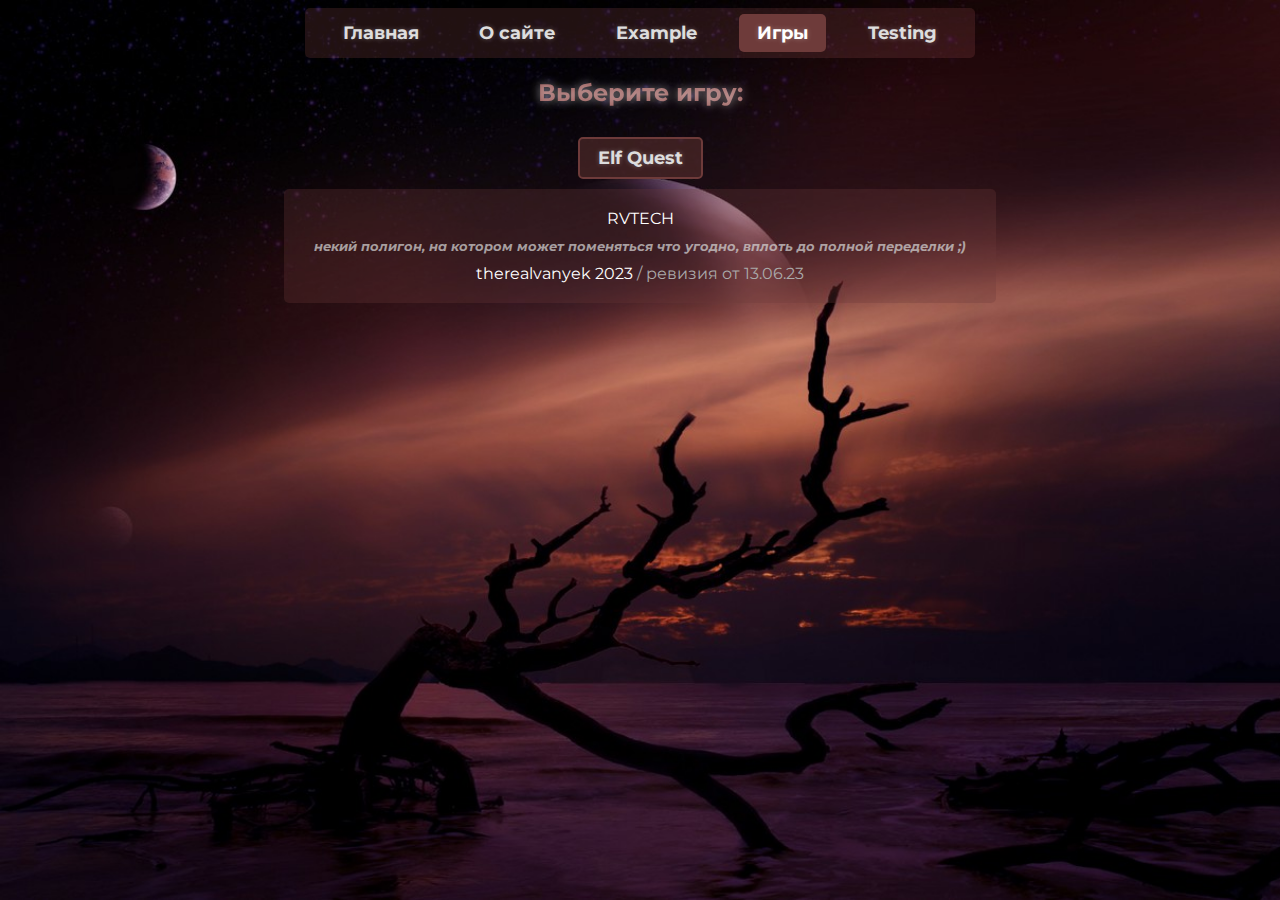
<file: games/index.html>
<!DOCTYPE html>
<html lang="en">
<head>
    <meta charset="UTF-8">
    <meta http-equiv="X-UA-Compatible" content="IE=edge">
    <meta name="viewport" content="width=device-width, initial-scale=1.0">
    <title>RVFILES • Игры</title>
    <link rel="stylesheet" href="/css/style.css">
    <link rel="preconnect" href="https://fonts.googleapis.com">
<link rel="preconnect" href="https://fonts.gstatic.com" crossorigin>
<link href="https://fonts.googleapis.com/css2?family=Montserrat:wght@500;700&display=swap" rel="stylesheet">
</head>
<body id="gamesn">
    <script id="replace_with_navbar" src="/js/nav.js"></script>
    <h2>Выберите игру:<br></h2>
    <div>
        <button onclick="location.href='elfquest.html'">Elf Quest</button>
    </div>
    <script id="replace_with_footer" src="/js/footer.js"></script>
</body>
</html>
</file>
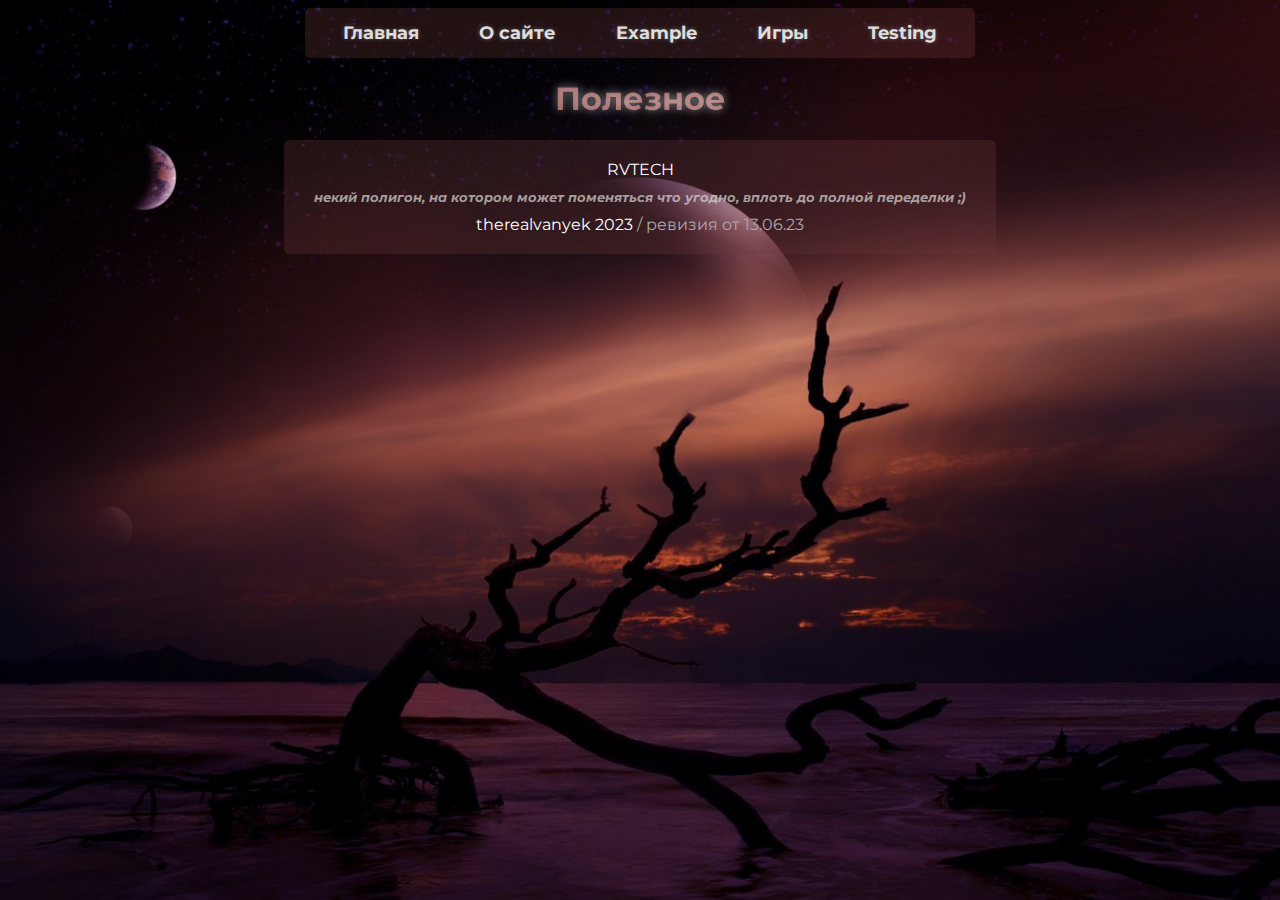
<file: stuff/index.html>
<!DOCTYPE html>
<html lang="en">
<head>
    <meta charset="UTF-8">
    <meta http-equiv="X-UA-Compatible" content="IE=edge">
    <meta name="viewport" content="width=device-width, initial-scale=1.0">
    <title>Полезное</title>
    <link rel="stylesheet" href="/css/style.css">
    <link rel="preconnect" href="https://fonts.googleapis.com">
<link rel="preconnect" href="https://fonts.gstatic.com" crossorigin>
<link href="https://fonts.googleapis.com/css2?family=Montserrat:wght@500;700&display=swap" rel="stylesheet">
<link rel="stylesheet" href="https://cdnjs.cloudflare.com/ajax/libs/font-awesome/4.7.0/css/font-awesome.min.css">
</head>
<body>
    <script id="replace_with_navbar" src="/js/nav.js"></script>
    <h1>Полезное<br></h1>
    <script id="replace_with_footer" src="/js/footer.js"></script>
</body>
</html>
</file>
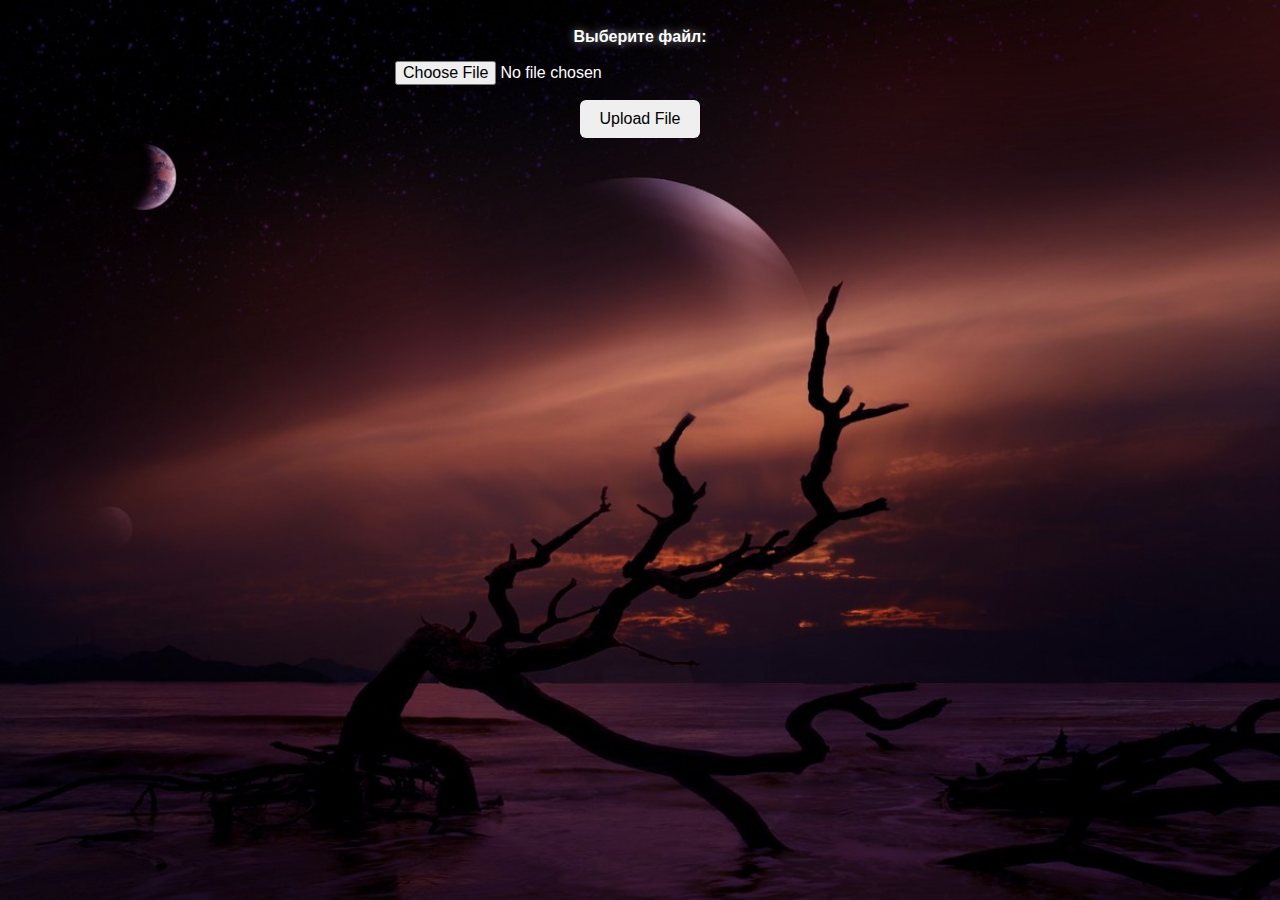
<file: upload/index.html>
<!DOCTYPE html>
<html>
<head>
	<link rel="stylesheet" href="general.css">
	<link rel="stylesheet" href="../css/style.css">
	<title>File Upload Form</title>
	<script src="https://ajax.googleapis.com/ajax/libs/jquery/3.5.1/jquery.min.js"></script>
	<script>
		$(document).ready(function(){
			$("#upload-form").submit(function(e){
				e.preventDefault();
				var formData = new FormData(this);
				$.ajax({
					url: "upload.php",
					type: "POST",
					data: formData,
					processData: false,
					contentType: false,
					success: function(response){
						$("#upload-response").html(response);
					}
				});
			});
		});
	</script>
</head>
<body>
	<form id="upload-form" method="post" enctype="multipart/form-data">
		<label for="file" style="color: #fff;">Выберите файл:</label>
		<input type="file" name="file" id="file" style="color: #fff;"><div id="upload-response" style="color: #fff;"></div>
		<input type="submit" name="submit" value="Upload File">
	</form>
</body>
</html>
</file>
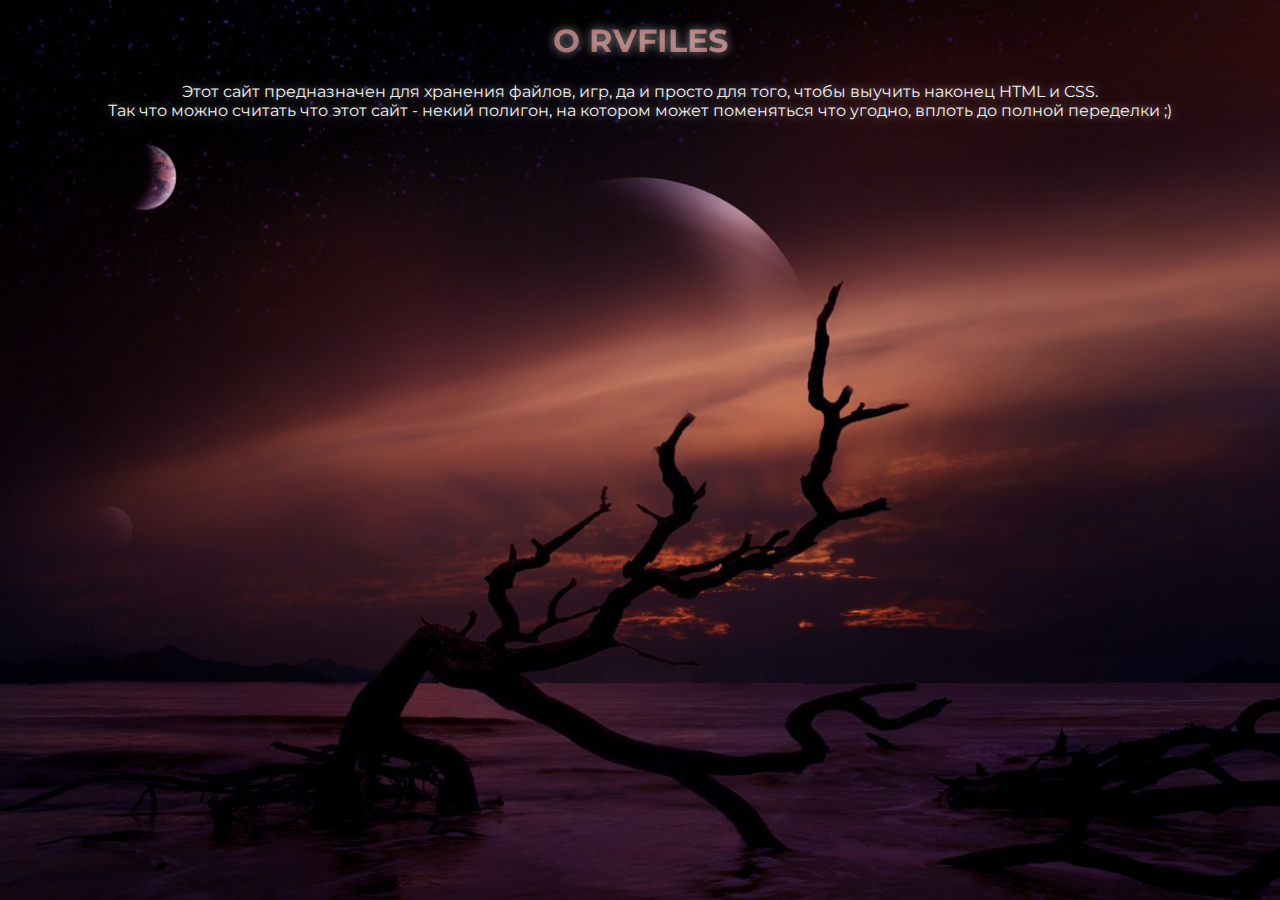
<file: about.html>
<!DOCTYPE html>
<html lang="en">
<head>
    <meta charset="UTF-8">
    <meta http-equiv="X-UA-Compatible" content="IE=edge">
    <meta name="viewport" content="width=device-width, initial-scale=1.0">
    <title>О сайте</title>
    <link rel="stylesheet" href="css/style.css">
    <link rel="preconnect" href="https://fonts.googleapis.com">
<link rel="preconnect" href="https://fonts.gstatic.com" crossorigin>
<link href="https://fonts.googleapis.com/css2?family=Montserrat:wght@500;700&display=swap" rel="stylesheet">
</head>
<body id="about">
    <script id="replace_with_navbar" src="https://4vanyek.github.io/rvfiles-src/js/nav.js"></script>
    <div class="textcenter">
    <h1>О RVFILES</h1>
    <p>Этот сайт предназначен для хранения файлов, игр, да и просто для того, чтобы выучить наконец HTML и CSS.<br>Так что можно считать что этот сайт - некий полигон, на котором может поменяться что угодно, вплоть до полной переделки ;)</p>
    <br></div>
    <script id="replace_with_footer" src="https://4vanyek.github.io/rvfiles-src/js/nav.js"></script>
</body>
</html>
</file>
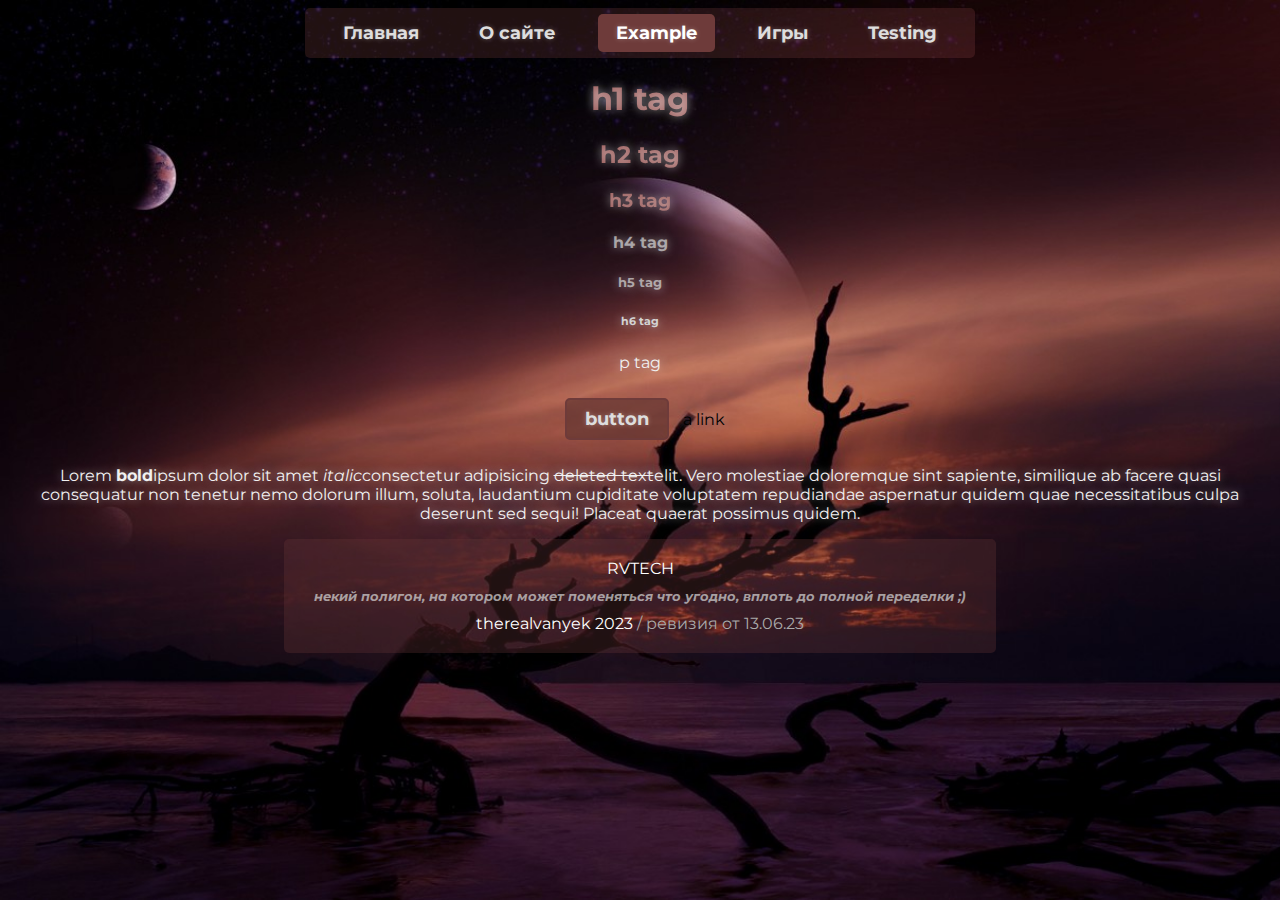
<file: example.html>
<!DOCTYPE html>
<html lang="en">
<head>
    <meta charset="UTF-8">
    <meta http-equiv="X-UA-Compatible" content="IE=edge">
    <meta name="viewport" content="width=device-width, initial-scale=1.0">
    <title>Example</title>
    <link rel="stylesheet" href="css/style.css">
    <link rel="preconnect" href="https://fonts.googleapis.com">
<link rel="preconnect" href="https://fonts.gstatic.com" crossorigin>
<link href="https://fonts.googleapis.com/css2?family=Montserrat:wght@500;700&display=swap" rel="stylesheet">
</head>
<body id="example">
    <script id="replace_with_navbar" src="js/nav.js"></script>
    <div class="textcenter">
    <h1>h1 tag</h1>
    <h2>h2 tag</h2>
    <h3>h3 tag</h3>
    <h4>h4 tag</h4>
    <h5>h5 tag</h5>
    <h6>h6 tag</h6>
    <p>p tag</p>
    <button>button</button>
    <a name="#">a link</a>
    <p>Lorem <b>bold</b>ipsum dolor sit amet <i>italic</i>consectetur adipisicing <s>deleted text</s>elit. Vero molestiae doloremque sint sapiente, similique ab facere quasi consequatur non tenetur nemo dolorum illum, soluta, laudantium cupiditate voluptatem repudiandae aspernatur quidem quae necessitatibus culpa deserunt sed sequi! Placeat quaerat possimus quidem.
    </p>
    </div>
    <script id="replace_with_footer" src="js/footer.js"></script>
</body>
</html>
</file>
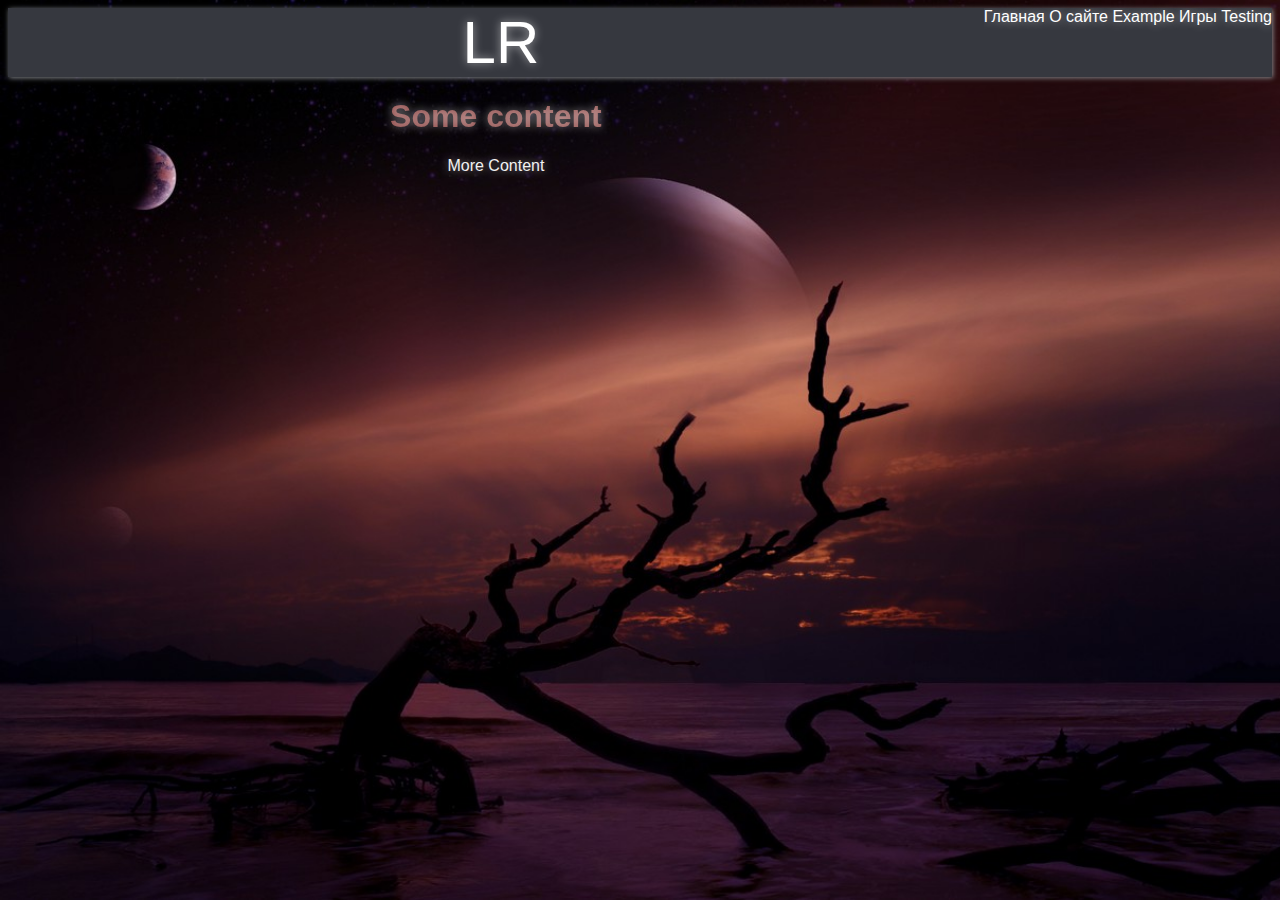
<file: testing.html>
<html lang="en">
<head>
    <meta charset="UTF-8">
    <meta http-equiv="X-UA-Compatible" content="IE=edge">
    <meta name="viewport" content="width=device-width, initial-scale=1.0">
    <!-- App title -->
    <title>Responsive Pure CSS Menu</title>
    <!-- Link CSS file -->
    <link rel="stylesheet" href="css/style.css">
</head>
<body>
    <!-- Navigation bar -->
    <header class="header">
        <!-- Logo -->
        <a href="#" class="logo">LR</a>
        <!-- Hamburger icon -->
        <input class="side-menu" type="checkbox" id="side-menu"/>
        <label class="hamb" for="side-menu"><span class="hamb-line"></span></label>
        <!-- Menu -->
        <nav class="nav" id="navbar">
            <a href="/index.html" id="homen">Главная</a>
            <a href="/about.html" id="aboutn">О сайте</a>
            <a href="/example.html" id="examplen">Example</a>
            <a href="/games" id="gamesn">Игры</a>
            <a href="/testing.html" id="testingn">Testing</a>
        </nav>
    </header>
    <!-- Main content -->
    <main>
        <article>
            <h1>
                Some content
            </h1>
            <p>
                More Content
            </p>
        </article>
    </main>
</body>
</html>
</file>
<file: css/style.css>
/* Theming */
@import url("https://fonts.googleapis.com/css2?family=Poppins:wght@400;700&display=swap"); /* import font */

:root{
    --white: #f9f9f9;
    --black: #36383F;
    --gray: #85888C;
} /* variables*/

ul{
  list-style: none;
}

/* Header */
.header{
  background-color: var(--black);
  box-shadow: 1px 1px 5px 0px var(--gray);
  position: sticky;
  top: 0;
  width: 100%;
}
/* Logo */
.logo{
  display: inline-block;
  color: var(--white);
  font-size: 60px;
  margin-left: 10px;
}
/* Nav menu */
.nav{
  width: 100%;
  height: 100%;
  position: fixed;
  background-color: var(--black);
  overflow: hidden;

}
.menu a{
  display: block;
  padding: 30px;
  color: var(--white);
}
.menu a:hover{
  background-color: var(--gray);
}
.nav{
  max-height: 0;
  transition: max-height .5s ease-out;
}

/* Menu Icon */
.hamb{
  cursor: pointer;
  float: right;
  padding: 40px 20px;
}/* Style label tag */

.hamb-line {
  background: var(--white);
  display: block;
  height: 2px;
  position: relative;
  width: 24px;

} /* Style span tag */

.hamb-line::before,
.hamb-line::after{
  background: var(--white);
  content: '';
  display: block;
  height: 100%;
  position: absolute;
  transition: all .2s ease-out;
  width: 100%;
}
.hamb-line::before{
  top: 5px;
}
.hamb-line::after{
  top: -5px;
}

.side-menu {
  display: none;
} /* Hide checkbox */

/* Toggle menu icon */
.side-menu:checked ~ nav{
  max-height: 100%;
}
.side-menu:checked ~ .hamb .hamb-line {
  background: transparent;
}
.side-menu:checked ~ .hamb .hamb-line::before {
  transform: rotate(-45deg);
  top:0;
}
.side-menu:checked ~ .hamb .hamb-line::after {
  transform: rotate(45deg);
  top:0;
}

/* Responsiveness */
@media (min-width: 768px) {
  .nav{
      max-height: none;
      top: 0;
      position: relative;
      float: right;
      width: fit-content;
      background-color: transparent;
  }
  .menu li{
      float: left;
  }
  .menu a:hover{
      background-color: transparent;
      color: var(--gray);

  }

  .hamb{
      display: none;
  }
}

::selection {
  color: #fff;
  background-color: #6e3b3a98;
}

body {
    text-align: center;
    font-family: 'Montserrat', Arial, sans-serif;
    background-image: url('/img/bg.jpg');
    background-repeat: no-repeat;
    background-attachment: fixed;
    background-size: cover;
    text-shadow: 0px 0px 10px #ffffff85;
}

h1 {
    color: #ffffff;
    background: linear-gradient(90deg, #7a2826 0%, #ffffff 100%);
    background-size: 200% auto;

    -webkit-animation: title 5s linear infinite;
    -webkit-background-clip: text;
    background-clip: text;
    -webkit-text-fill-color: transparent;
    animation: title 5s linear infinite;
}

@keyframes title {
    to {
        background-position: 200% center;
      }
}

h2 {
    color: #ffffff;
    background: linear-gradient(90deg, #7a2826 0%, #ffffff 100%);
    background-size: 200% auto;

    -webkit-animation: title 5s linear infinite;
    -webkit-background-clip: text;
    background-clip: text;
    -webkit-text-fill-color: transparent;
    animation: title 5s linear infinite;
}

h3 {
    color: #d4d4d4b7;
    background: linear-gradient(90deg, #7a2826 0%, #ffffff 100%);
    background-size: 200% auto;

    -webkit-animation: title 5s linear infinite;
    -webkit-background-clip: text;
    background-clip: text;
    -webkit-text-fill-color: transparent;
    animation: title 5s linear infinite;
}

h4 {
    color: #d4d4d4b7;
}

h5 {
    color: #d4d4d4b7;
}

h6 {
    color: #d4d4d4;
}

p {
    color: #f1f1f1;
}

.left{
  text-align:left;
  float:left;
  }
.right{
  float:right;
  text-align:right;
  }
.centered{
  text-align:center;
  }

#footer > p:first-child {
    float: left;
    text-align: left;
    width: 33.3%; }

#footer > p:nth-child(2) {
    float: left;
    text-align: center;
    width: 33.4%; }

#footer > p:last-child {
    float: right;
    text-align: right;
    width: 33.3%; }
a {
  position: relative;
  text-decoration: none;
}

a::before {
    content: '';
    position: absolute;
    width: 100%;
    height: 3px;
    border-radius: 4px;
    background-color: #ddd;
    bottom: 0;
    left: 0;
    transform-origin: right;
    transform: scaleX(0);
    transition: transform .3s ease-in-out;
  }

a:hover::before {
  transform-origin: left;
  transform: scaleX(1);
}

a:link {
    color: white;
}

a:visited {
    color: white;
}

button {
    font-family: 'Montserrat', Helvetica, Arial, sans-serif;
    font-size: 18px;
    font-weight: bold;
    padding: 8px 18px;
    border: 2px solid #6e3b3a;
    border-radius: 5px;
    color: #ddd;
    background-color: #572e2d9a;
    transition-duration: 0.1s;
    text-align: center;
    margin: 10px;
    cursor: pointer;
    text-shadow: 0px 0px 5px #ffffff48;
}

button:hover {
    border-color: #6e3b3a;
    color: #ffffff;
    background-color: #6e3b3a;
    cursor: pointer;
}

/* Add a background color to the top navigation */
.topnav {
    background-color: #b963602d;
    overflow: visible;
    padding: 14px 10px;
    display: inline-block;
    margin: 0px;
    border-radius: 5px;
  }
  
  /* Style the links inside the navigation bar */
  .topnav a {
    border-radius: 5px;
    font-family: 'Montserrat', Helvetica, Arial, sans-serif;
    text-decoration: none;
    font-size: 18px;
    font-weight: bold;
    padding: 8px 18px;
    /* border: 2px solid #6e3b3a; */
    color: #ddd;
    /* background-color: #572e2d9a; */
    transition-duration: 0.1s;
    text-align: center;
    margin: 10px;
    cursor: pointer;
    text-shadow: 0px 0px 5px #ffffff48;
  }
  
  /* Change the color of links on hover */
  .topnav a:hover {
    border-radius: 5px;
    font-family: 'Montserrat', Helvetica, Arial, sans-serif;
    font-size: 18px;
    font-weight: bold;
    padding: 8px 18px;
    /* border: 2px solid #6e3b3a; */
    transition-duration: 0.1s;
    text-align: center;
    margin: 10px;
    text-shadow: 0px 0px 5px #ffffff48;
    border-color: #6e3b3a;
    color: #ffffff;
    background-color: #6e3b3a;
    cursor: pointer;
  }
  
  /* Add a color to the active/current link */
  .topnav a.active {
    border-radius: 5px;
    font-family: 'Montserrat', Helvetica, Arial, sans-serif;
    font-size: 18px;
    font-weight: bold;
    padding: 8px 18px;
    border: 2px solid #6e3b3a;
    color: #ddd;
    background-color: #6e3b3a;
    transition-duration: 0.1s;
    text-align: center;
    margin: 10px;
    cursor: pointer;
    text-shadow: 0px 0px 5px #ffffff48;
  }

  body#home a#homen,
  body#about a#aboutn,
  body#testing a#testingn,
  body#example a#examplen,
  body#gamesn a#gamesn {
      color: #fff;
      background: #6e3b3a;
  }

  .topnav2 {
    background-color: #b963602d;
    overflow: visible;
    padding: 14px 10px;
    display: inline-block;
    margin: 0px;
  }
  
  /* Style the links inside the navigation bar */
  .topnav2 a {
    font-family: 'Montserrat', Helvetica, Arial, sans-serif;
    text-decoration: none;
    font-size: 18px;
    font-weight: bold;
    padding: 8px 18px;
    border: 2px solid #6e3b3a;
    color: #ddd;
    background-color: #572e2d9a;
    transition-duration: 0.1s;
    text-align: center;
    margin: 10px;
    cursor: pointer;
    text-shadow: 0px 0px 5px #ffffff48;
  }
  
  /* Change the color of links on hover */
  .topnav2 a:hover {
    font-family: 'Raleway', Helvetica, Arial, sans-serif;
    font-size: 18px;
    font-weight: bold;
    padding: 8px 18px;
    border: 2px solid #6e3b3a;
    transition-duration: 0.1s;
    text-align: center;
    text-shadow: 0px 0px 5px #ffffff48;
    border-color: #6e3b3a;
    color: #ffffff;
    background-color: #6e3b3a;
    cursor: pointer;
  }
  
  /* Add a color to the active/current link */
  .topnav2 a.active {
    /* border-radius: 5px; */
    font-family: 'Montserrat', Helvetica, Arial, sans-serif;
    font-size: 18px;
    font-weight: bold;
    padding: 8px 18px;
    /* border: 2px solid #6e3b3a; */
    color: #ddd;
    background-color: #6e3b3a;
    transition-duration: 0.1s;
    text-align: center;
    margin: 10px;
    cursor: pointer;
    text-shadow: 0px 0px 5px #ffffff48;
  }

.footer {
  display: inline-block;
  background: #6e3b3a4b;
  padding: 40px 22.5%;
  border-radius: 5px;
  text-shadow: none;
}
</file>
<file: upload/general.css>
h2 {
	margin: 20px 0;
}
form {
	max-width: 500px;
	margin: 0 auto;
	padding: 20px;
	border-radius: 6px;
}
label {
	display: block;
	margin-bottom: 10px;
	font-weight: bold;
}
input[type="file"] {
	display: block;
	font-size: 16px !important;
	padding: 5px;
	margin: 0 0 10px 0 !important;
	border-radius: 6px;
}
input[type="submit"] {
	font-size: 16px;
	padding: 10px 20px;
	border-radius: 6px;
	border: none;
	cursor: pointer;
}
input[type="submit"]:hover {
}
</file>
